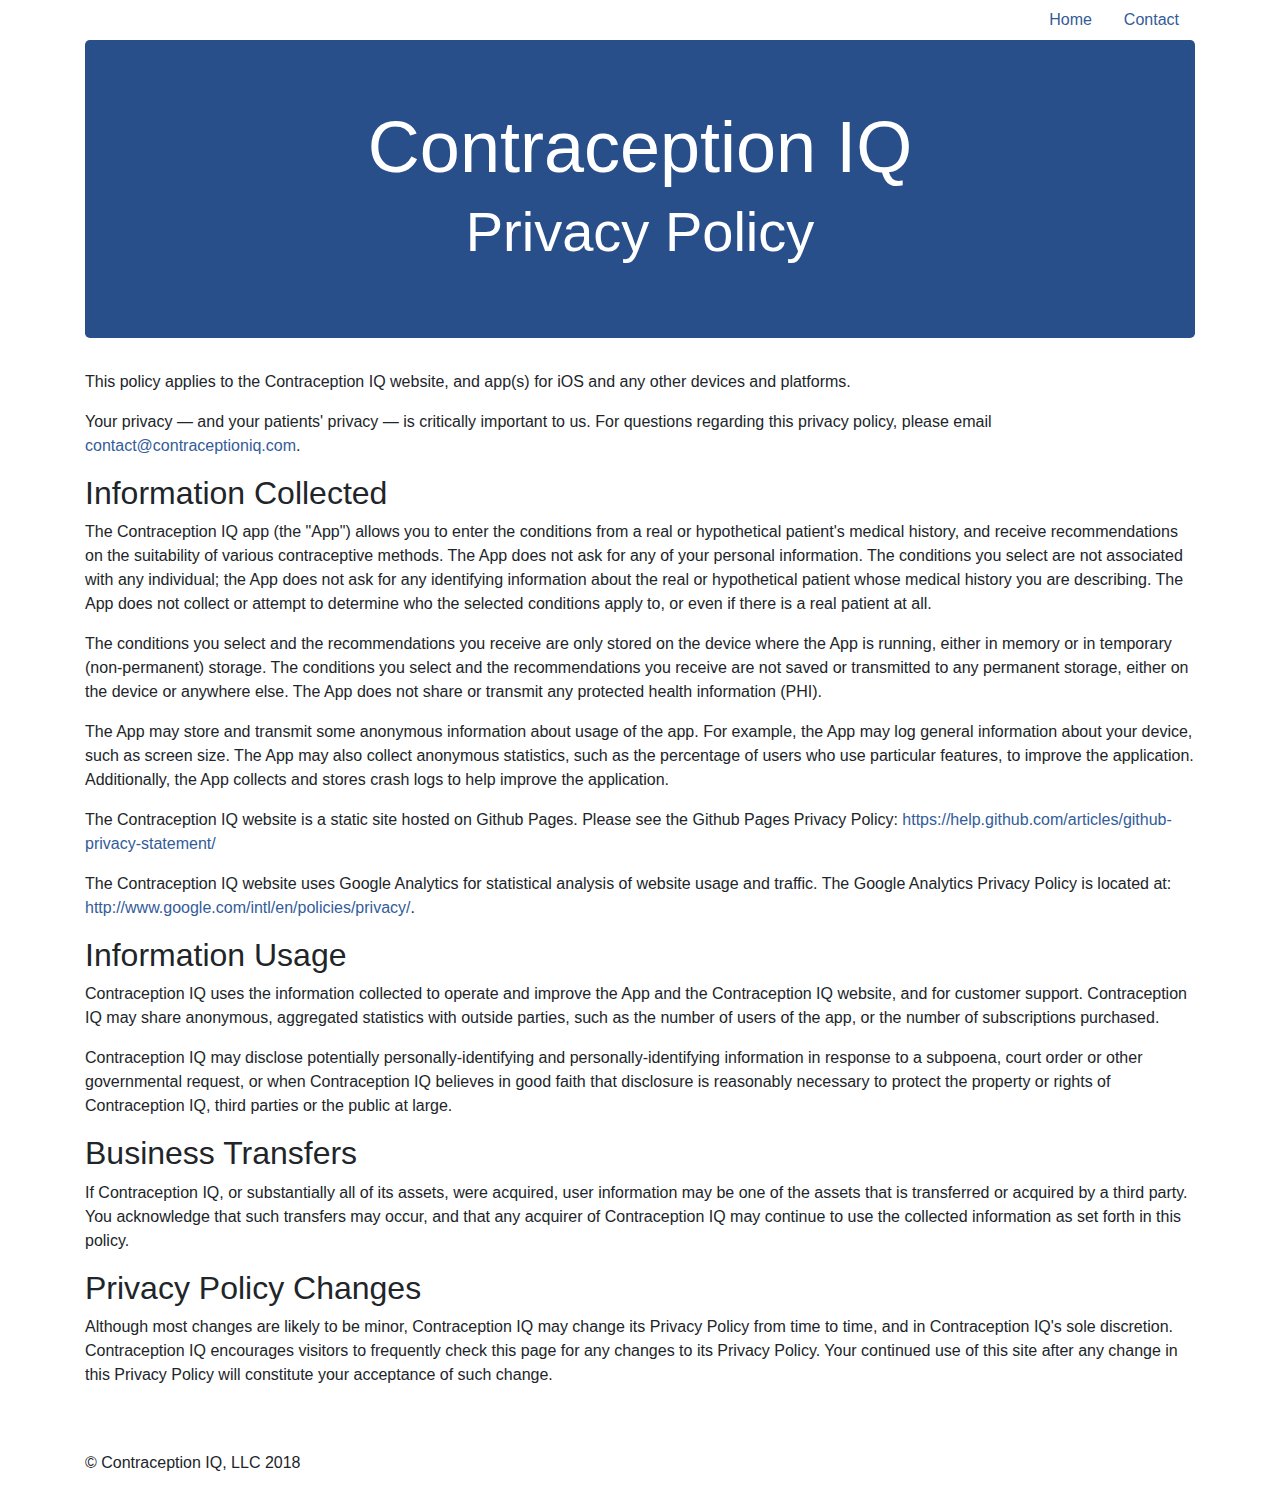
<file: privacy.html>
<!DOCTYPE html>
<html lang="en">
<head>
<!-- Required meta tags -->
	<meta charset="utf-8">
	<meta name="viewport" content="width=device-width, initial-scale=1.0, shrink-to-fit=no">
	<!-- Bootstrap CSS -->
	<link rel="stylesheet" href="https://maxcdn.bootstrapcdn.com/bootstrap/4.0.0/css/bootstrap.min.css" integrity="sha384-Gn5384xqQ1aoWXA+058RXPxPg6fy4IWvTNh0E263XmFcJlSAwiGgFAW/dAiS6JXm" crossorigin="anonymous">
	<link rel="stylesheet" href="./site.css">
	<title> Contraception IQ - Privacy </title>
</head>
<body>

<div class="container">
      <div class="header clearfix">
        <nav>
          <ul class="nav nav-pills float-right">
            <li class="nav-item">
              <a class="nav-link" href="./index.html">Home</a>
            </li>
            <li class="nav-item">
              <a class="nav-link" href="mailto:contact@contraceptioniq.com">Contact</a>
            </li>
          </ul>
        </nav>
        
      </div>

      <div class="jumbotron text-center">
		<h1 class="display-3">Contraception IQ</h1>
		<h2 class="display-4">Privacy Policy</h2>
      </div>

	<div class="row">
		<div class="col">
			<p>
				This policy applies to the Contraception IQ website, and app(s) for iOS and any other devices and platforms. 
			</p>
			<p>
				Your privacy &mdash; and your patients' privacy &mdash; is critically important to us. For questions regarding this privacy policy, please email <a href="mailto:contact@contraceptioniq.com">contact@contraceptioniq.com</a>. 
			</p>
			<h2>
				Information Collected 
			</h2>
			<p>
				The Contraception IQ app (the "App") allows you to enter the conditions from a real or hypothetical patient's medical history, and receive recommendations on the suitability of various contraceptive methods. The App does not ask for any of your personal information. The conditions you select are not associated with any individual; the App does not ask for any identifying information about the real or hypothetical patient whose medical history you are describing. The App does not collect or attempt to determine who the selected conditions apply to, or even if there is a real patient at all. 
			</p>
			<p>
				The conditions you select and the recommendations you receive are only stored on the device where the App is running, either in memory or in temporary (non-permanent) storage. The conditions you select and the recommendations you receive are not saved or transmitted to any permanent storage, either on the device or anywhere else. The App does not share or transmit any protected health information (PHI). 
			</p>
			<p>
				The App may store and transmit some anonymous information about usage of the app. For example, the App may log general information about your device, such as screen size. The App may also collect anonymous statistics, such as the percentage of users who use particular features, to improve the application. Additionally, the App collects and stores crash logs to help improve the application. 
			</p>
			<p>
				The Contraception IQ website is a static site hosted on Github Pages. Please see the Github Pages Privacy Policy: <a href="https://help.github.com/articles/github-privacy-statement/">https://help.github.com/articles/github-privacy-statement/</a> 
			</p>
			<p>
				The Contraception IQ website uses Google Analytics for statistical analysis of website usage and traffic. The Google Analytics Privacy Policy is located at: <a href="http://www.google.com/intl/en/policies/privacy/">http://www.google.com/intl/en/policies/privacy/</a>. 
			</p>
			<h2>
				Information Usage 
			</h2>
			<p>
				Contraception IQ uses the information collected to operate and improve the App and the Contraception IQ website, and for customer support. Contraception IQ may share anonymous, aggregated statistics with outside parties, such as the number of users of the app, or the number of subscriptions purchased. 
			</p>
			<p>
				Contraception IQ may disclose potentially personally-identifying and personally-identifying information in response to a subpoena, court order or other governmental request, or when Contraception IQ believes in good faith that disclosure is reasonably necessary to protect the property or rights of Contraception IQ, third parties or the public at large. 
			</p>
			<h2>
				Business Transfers 
			</h2>
			<p>
				If Contraception IQ, or substantially all of its assets, were acquired, user information may be one of the assets that is transferred or acquired by a third party. You acknowledge that such transfers may occur, and that any acquirer of Contraception IQ may continue to use the collected information as set forth in this policy. 
			</p>
			<h2>
				Privacy Policy Changes 
			</h2>
			<p>
				Although most changes are likely to be minor, Contraception IQ may change its Privacy Policy from time to time, and in Contraception IQ's sole discretion. Contraception IQ encourages visitors to frequently check this page for any changes to its Privacy Policy. Your continued use of this site after any change in this Privacy Policy will constitute your acceptance of such change. 
			</p>
		</div>
	</div>

      <footer class="footer mt-5">
        <p>&copy; Contraception IQ, LLC 2018</p>
      </footer>

</div>

<script src="https://code.jquery.com/jquery-3.2.1.slim.min.js" integrity="sha384-KJ3o2DKtIkvYIK3UENzmM7KCkRr/rE9/Qpg6aAZGJwFDMVNA/GpGFF93hXpG5KkN" crossorigin="anonymous"></script>
<script src="https://cdnjs.cloudflare.com/ajax/libs/popper.js/1.12.9/umd/popper.min.js" integrity="sha384-ApNbgh9B+Y1QKtv3Rn7W3mgPxhU9K/ScQsAP7hUibX39j7fakFPskvXusvfa0b4Q" crossorigin="anonymous"></script>
<script src="https://maxcdn.bootstrapcdn.com/bootstrap/4.0.0/js/bootstrap.min.js" integrity="sha384-JZR6Spejh4U02d8jOt6vLEHfe/JQGiRRSQQxSfFWpi1MquVdAyjUar5+76PVCmYl" crossorigin="anonymous"></script>
<script>
	(function(i,s,o,g,r,a,m){i['GoogleAnalyticsObject']=r;i[r]=i[r]||function(){
	(i[r].q=i[r].q||[]).push(arguments)},i[r].l=1*new Date();a=s.createElement(o),
	m=s.getElementsByTagName(o)[0];a.async=1;a.src=g;m.parentNode.insertBefore(a,m)
	})(window,document,'script','https://www.google-analytics.com/analytics.js','ga');
	
	ga('create', 'UA-98349307-1', 'auto');
	ga('send', 'pageview');
</script>
</body>
</html>
</file>
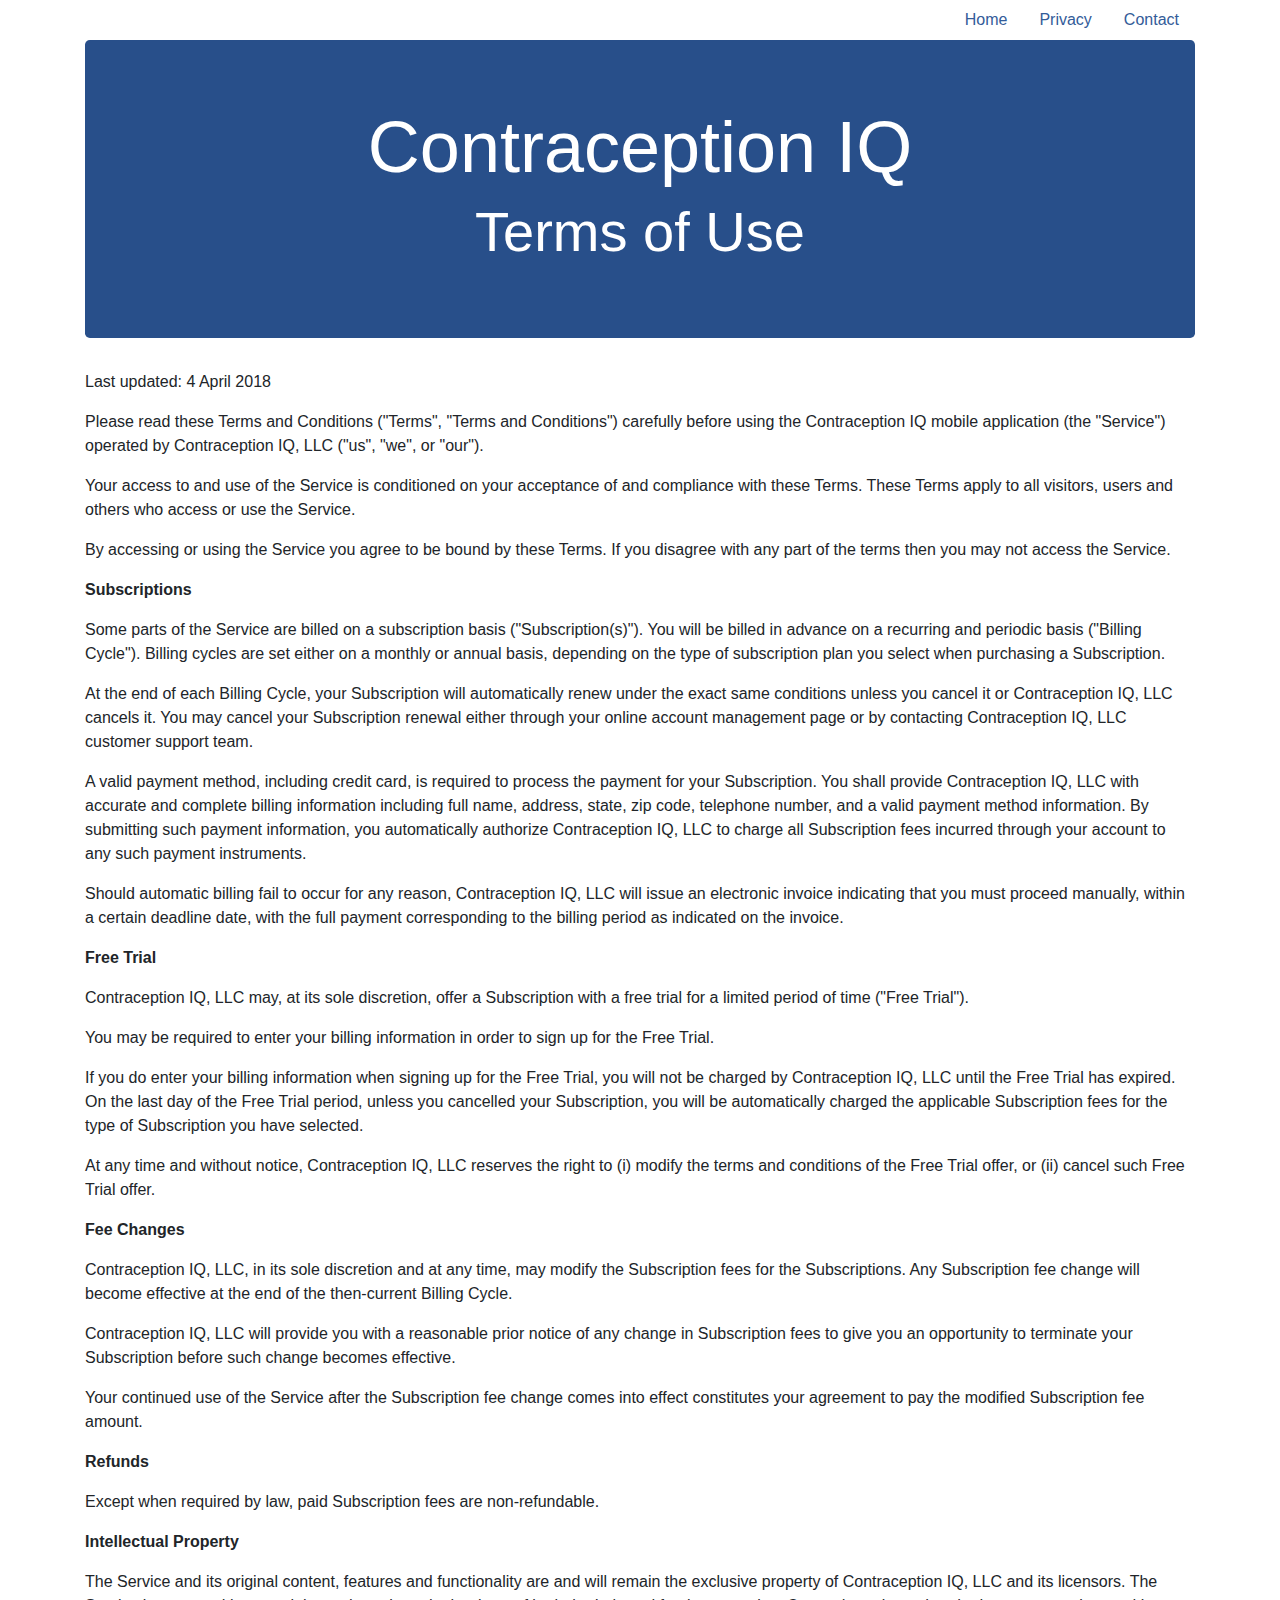
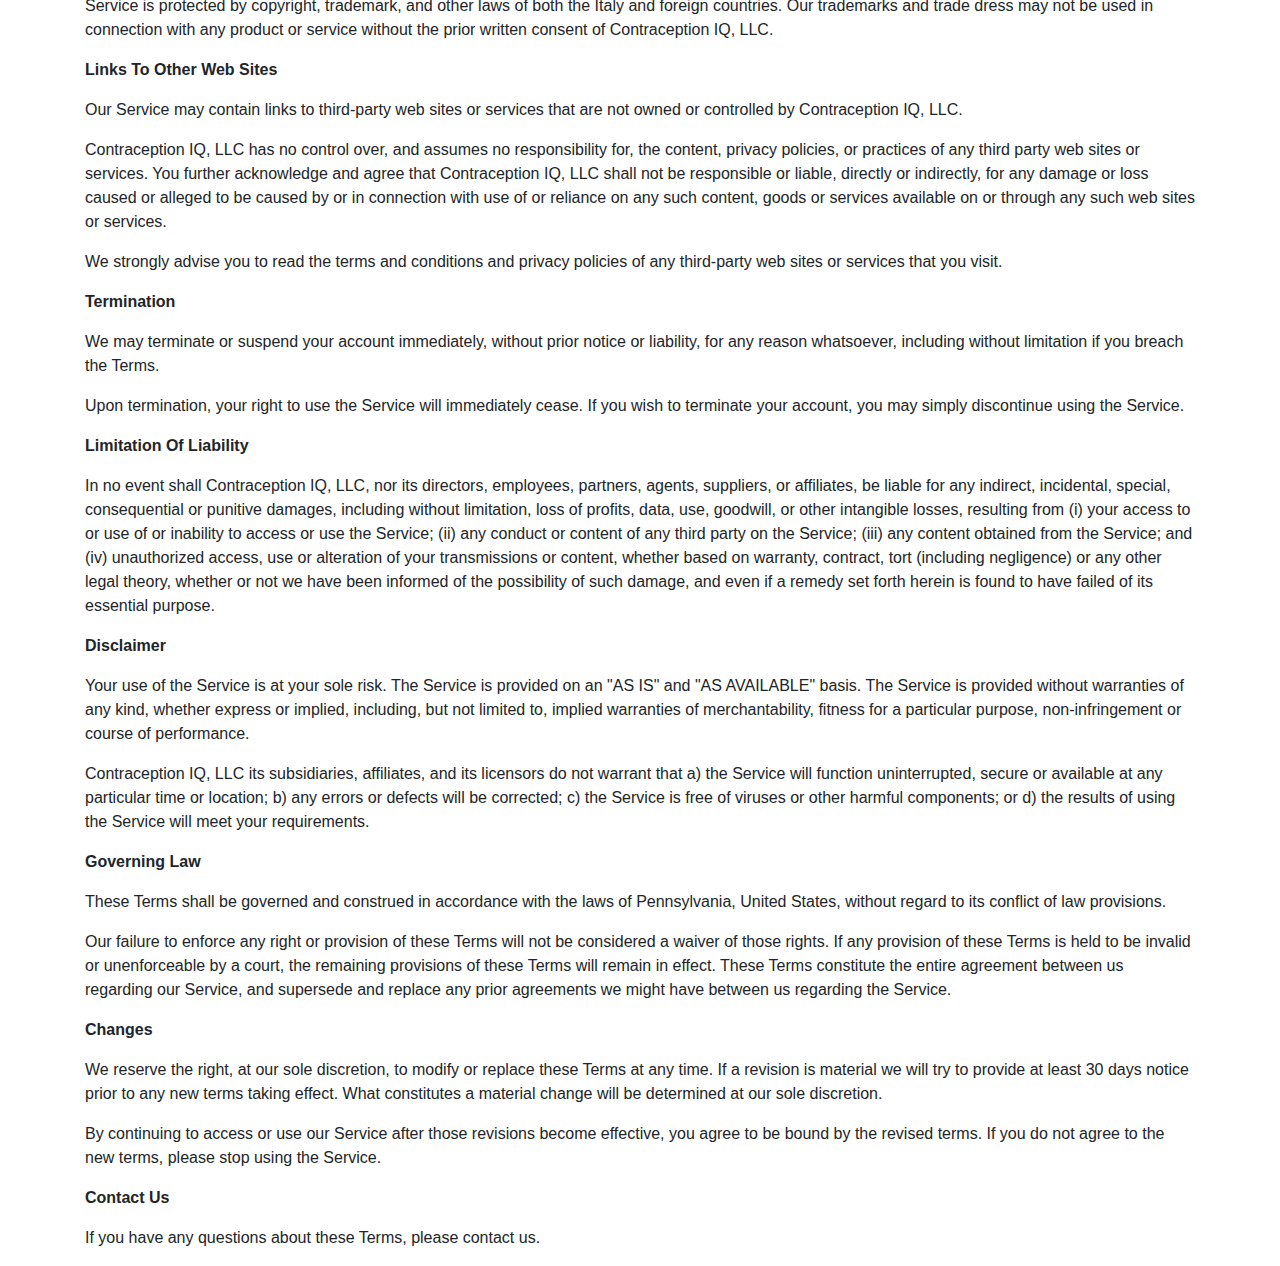
<file: terms.html>
<!DOCTYPE html>
<html lang="en">
<head>
<!-- Required meta tags -->
	<meta charset="utf-8">
	<meta name="viewport" content="width=device-width, initial-scale=1, shrink-to-fit=no">
	<!-- Bootstrap CSS -->
	<link rel="stylesheet" href="https://maxcdn.bootstrapcdn.com/bootstrap/4.0.0/css/bootstrap.min.css" integrity="sha384-Gn5384xqQ1aoWXA+058RXPxPg6fy4IWvTNh0E263XmFcJlSAwiGgFAW/dAiS6JXm" crossorigin="anonymous">
	<link rel="stylesheet" href="./site.css">
	<title> Contraception IQ - Terms of Use</title>
</head>
<body>

<div class="container">
      <div class="header clearfix">
        <nav>
          <ul class="nav nav-pills float-right">
            <li class="nav-item">
              <a class="nav-link" href="./index.html">Home</a>
            </li>
            <li class="nav-item">
              <a class="nav-link" href="./privacy.html">Privacy</a>
            </li>
            <li class="nav-item">
              <a class="nav-link" href="mailto:contact@contraceptioniq.com">Contact</a>
            </li>
          </ul>
        </nav>
        
      </div>

      <div class="jumbotron text-center">
		<h1 class="display-3">Contraception IQ</h1>
		<h2 class="display-4">Terms of Use</h2>
      </div>

	<div class="row">
		<div class="col">
			<p>
				Last updated: 4 April 2018
			</p>
			<p>
				Please read these Terms and Conditions ("Terms", "Terms and Conditions") carefully before using the Contraception IQ mobile application (the "Service") operated by Contraception IQ, LLC ("us", "we", or "our").
			</p>
			<p>
				Your access to and use of the Service is conditioned on your acceptance of and compliance with these Terms. These Terms apply to all visitors, users and others who access or use the Service.
			</p>
			<p>
				By accessing or using the Service you agree to be bound by these Terms. If you disagree with any part of the terms then you may not access the Service.
			</p>
			<p>
				<strong>Subscriptions</strong>
			</p>
			<p>
				Some parts of the Service are billed on a subscription basis ("Subscription(s)"). You will be billed in advance on a recurring and periodic basis ("Billing Cycle"). Billing cycles are set either on a monthly or annual basis, depending on the type of subscription plan you select when purchasing a Subscription.
			</p>
			<p>
				At the end of each Billing Cycle, your Subscription will automatically renew under the exact same conditions unless you cancel it or Contraception IQ, LLC cancels it. You may cancel your Subscription renewal either through your online account management page or by contacting Contraception IQ, LLC customer support team.
			</p>
			<p>
				A valid payment method, including credit card, is required to process the payment for your Subscription. You shall provide Contraception IQ, LLC with accurate and complete billing information including full name, address, state, zip code, telephone number, and a valid payment method information. By submitting such payment information, you automatically authorize Contraception IQ, LLC to charge all Subscription fees incurred through your account to any such payment instruments.
			</p>
			<p>
				Should automatic billing fail to occur for any reason, Contraception IQ, LLC will issue an electronic invoice indicating that you must proceed manually, within a certain deadline date, with the full payment corresponding to the billing period as indicated on the invoice.
			</p>
			<p>
				<strong>Free Trial</strong>
			</p>
			<p>
				Contraception IQ, LLC may, at its sole discretion, offer a Subscription with a free trial for a limited period of time ("Free Trial").
			</p>
			<p>
				You may be required to enter your billing information in order to sign up for the Free Trial.
			</p>
			<p>
				If you do enter your billing information when signing up for the Free Trial, you will not be charged by Contraception IQ, LLC until the Free Trial has expired. On the last day of the Free Trial period, unless you cancelled your Subscription, you will be automatically charged the applicable Subscription fees for the type of Subscription you have selected.
			</p>
			<p>
				At any time and without notice, Contraception IQ, LLC reserves the right to (i) modify the terms and conditions of the Free Trial offer, or (ii) cancel such Free Trial offer.
			</p>
			<p>
				<strong>Fee Changes</strong>
			</p>
			<p>
				Contraception IQ, LLC, in its sole discretion and at any time, may modify the Subscription fees for the Subscriptions. Any Subscription fee change will become effective at the end of the then-current Billing Cycle.
			</p>
			<p>
				Contraception IQ, LLC will provide you with a reasonable prior notice of any change in Subscription fees to give you an opportunity to terminate your Subscription before such change becomes effective.
			</p>
			<p>
				Your continued use of the Service after the Subscription fee change comes into effect constitutes your agreement to pay the modified Subscription fee amount.
			</p>
			<p>
				<strong>Refunds</strong>
			</p>
			<p>
				Except when required by law, paid Subscription fees are non-refundable.
			</p>
			<p>
				<strong>Intellectual Property</strong>
			</p>
			<p>
				The Service and its original content, features and functionality are and will remain the exclusive property of Contraception IQ, LLC and its licensors. The Service is protected by copyright, trademark, and other laws of both the Italy and foreign countries. Our trademarks and trade dress may not be used in connection with any product or service without the prior written consent of Contraception IQ, LLC.
			</p>
			<p>
				<strong>Links To Other Web Sites</strong>
			</p>
			<p>
				Our Service may contain links to third-party web sites or services that are not owned or controlled by Contraception IQ, LLC.
			</p>
			<p>
				Contraception IQ, LLC has no control over, and assumes no responsibility for, the content, privacy policies, or practices of any third party web sites or services. You further acknowledge and agree that Contraception IQ, LLC shall not be responsible or liable, directly or indirectly, for any damage or loss caused or alleged to be caused by or in connection with use of or reliance on any such content, goods or services available on or through any such web sites or services.
			</p>
			<p>
				We strongly advise you to read the terms and conditions and privacy policies of any third-party web sites or services that you visit.
			</p>
			<p>
				<strong>Termination</strong>
			</p>
			<p>
				We may terminate or suspend your account immediately, without prior notice or liability, for any reason whatsoever, including without limitation if you breach the Terms.
			</p>
			<p>
				Upon termination, your right to use the Service will immediately cease. If you wish to terminate your account, you may simply discontinue using the Service.
			</p>
			<p>
				<strong>Limitation Of Liability</strong>
			</p>
			<p>
				In no event shall Contraception IQ, LLC, nor its directors, employees, partners, agents, suppliers, or affiliates, be liable for any indirect, incidental, special, consequential or punitive damages, including without limitation, loss of profits, data, use, goodwill, or other intangible losses, resulting from (i) your access to or use of or inability to access or use the Service; (ii) any conduct or content of any third party on the Service; (iii) any content obtained from the Service; and (iv) unauthorized access, use or alteration of your transmissions or content, whether based on warranty, contract, tort (including negligence) or any other legal theory, whether or not we have been informed of the possibility of such damage, and even if a remedy set forth herein is found to have failed of its essential purpose.
			</p>
			<p>
				<strong>Disclaimer</strong>
			</p>
			<p>
				Your use of the Service is at your sole risk. The Service is provided on an "AS IS" and "AS AVAILABLE" basis. The Service is provided without warranties of any kind, whether express or implied, including, but not limited to, implied warranties of merchantability, fitness for a particular purpose, non-infringement or course of performance.
			</p>
			<p>
				Contraception IQ, LLC its subsidiaries, affiliates, and its licensors do not warrant that a) the Service will function uninterrupted, secure or available at any particular time or location; b) any errors or defects will be corrected; c) the Service is free of viruses or other harmful components; or d) the results of using the Service will meet your requirements.
			</p>
			<p>
				<strong>Governing Law</strong>
			</p>
			<p>
				These Terms shall be governed and construed in accordance with the laws of Pennsylvania, United States, without regard to its conflict of law provisions.
			</p>
			<p>
				Our failure to enforce any right or provision of these Terms will not be considered a waiver of those rights. If any provision of these Terms is held to be invalid or unenforceable by a court, the remaining provisions of these Terms will remain in effect. These Terms constitute the entire agreement between us regarding our Service, and supersede and replace any prior agreements we might have between us regarding the Service.
			</p>
			<p>
				<strong>Changes</strong>
			</p>
			<p>
				We reserve the right, at our sole discretion, to modify or replace these Terms at any time. If a revision is material we will try to provide at least 30 days notice prior to any new terms taking effect. What constitutes a material change will be determined at our sole discretion.
			</p>
			<p>
				By continuing to access or use our Service after those revisions become effective, you agree to be bound by the revised terms. If you do not agree to the new terms, please stop using the Service.
			</p>
			<p>
				<strong>Contact Us</strong>
			</p>
			<p>
				If you have any questions about these Terms, please contact us.
			</p>
		</div>
	</div>
</div>


<script src="https://code.jquery.com/jquery-3.2.1.slim.min.js" integrity="sha384-KJ3o2DKtIkvYIK3UENzmM7KCkRr/rE9/Qpg6aAZGJwFDMVNA/GpGFF93hXpG5KkN" crossorigin="anonymous"></script>
<script src="https://cdnjs.cloudflare.com/ajax/libs/popper.js/1.12.9/umd/popper.min.js" integrity="sha384-ApNbgh9B+Y1QKtv3Rn7W3mgPxhU9K/ScQsAP7hUibX39j7fakFPskvXusvfa0b4Q" crossorigin="anonymous"></script>
<script src="https://maxcdn.bootstrapcdn.com/bootstrap/4.0.0/js/bootstrap.min.js" integrity="sha384-JZR6Spejh4U02d8jOt6vLEHfe/JQGiRRSQQxSfFWpi1MquVdAyjUar5+76PVCmYl" crossorigin="anonymous"></script>
<script>
	(function(i,s,o,g,r,a,m){i['GoogleAnalyticsObject']=r;i[r]=i[r]||function(){
	(i[r].q=i[r].q||[]).push(arguments)},i[r].l=1*new Date();a=s.createElement(o),
	m=s.getElementsByTagName(o)[0];a.async=1;a.src=g;m.parentNode.insertBefore(a,m)
	})(window,document,'script','https://www.google-analytics.com/analytics.js','ga');
	
	ga('create', 'UA-98349307-1', 'auto');
	ga('send', 'pageview');
</script>
</body>
</html>
</file>
<file: site.css>
.jumbotron { 
	background-color: hsl(216, 55%, 35%);
	color: white;
}

.jumbotron .display-3 {
	font-weight: lighter !important;
}

.jumbotron a {
	color: #ddd;
	font-weight: bolder;
	text-decoration: underline;
}

a {
	color: hsl(216, 50%, 40%);
}

img.logo {
	height: 250px;
}

@media (max-width: 767px) {
	html {
		font-size: 12px;
	}
	img.logo {
		height: 200px;
	}
	.display-3 {
		font-size: 3.8rem;
	}
	.row.marketing {
		text-align: center;
	}
}
</file>
